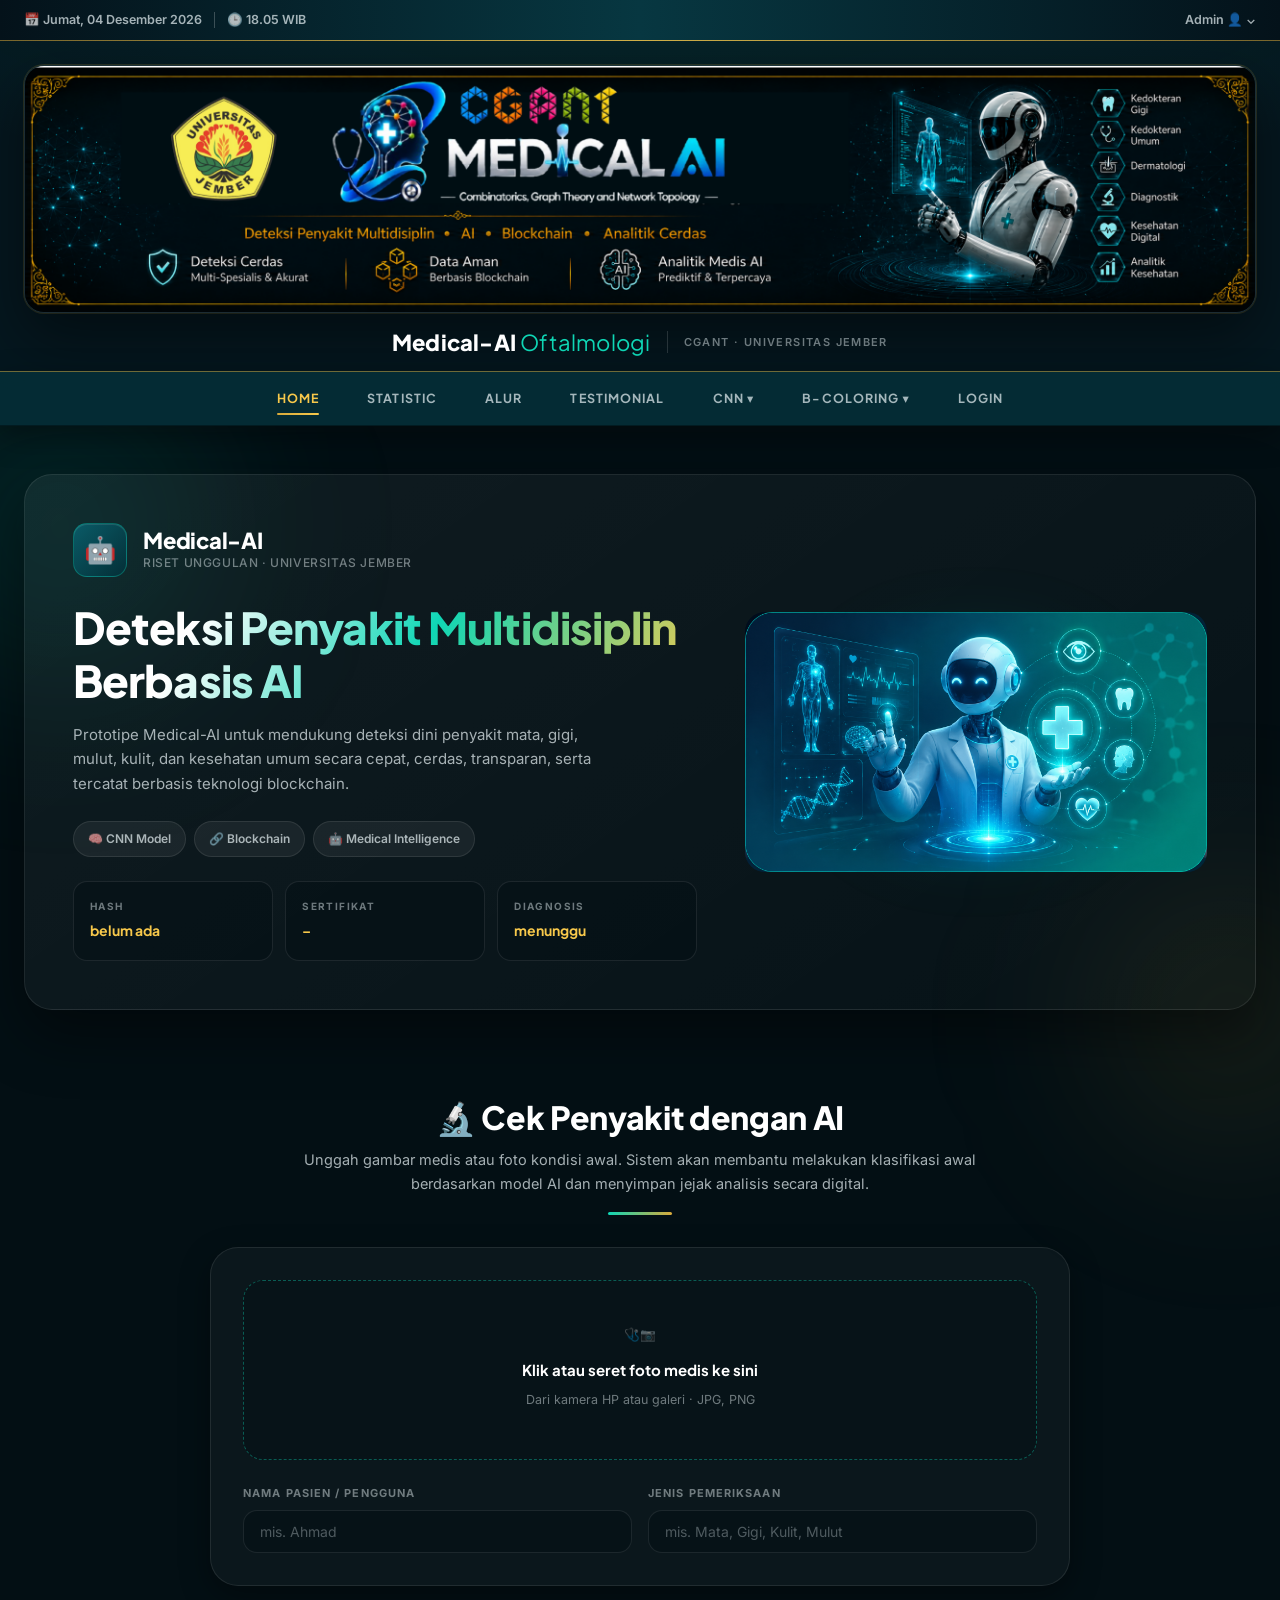
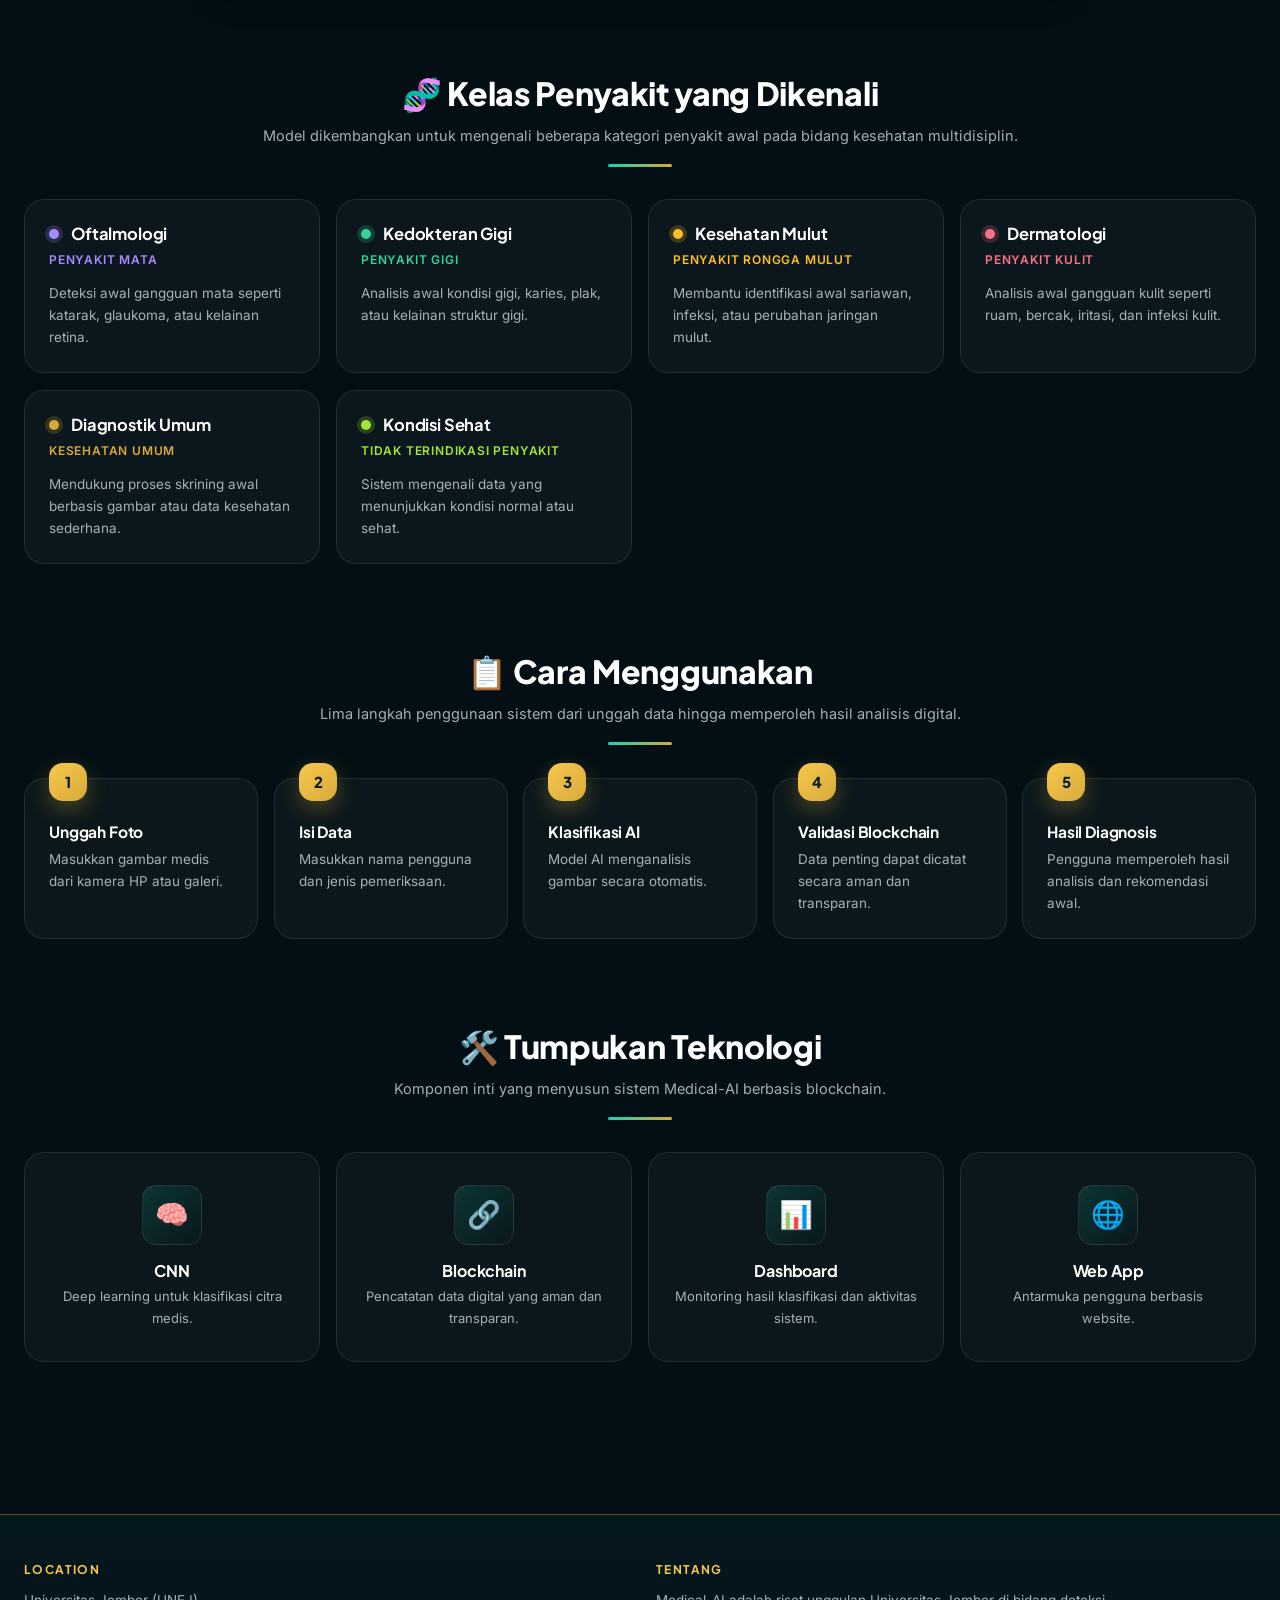
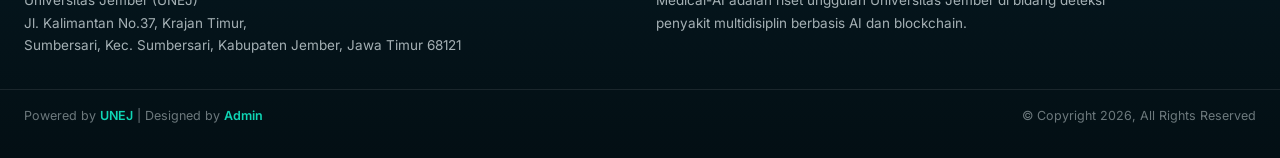
<file: frontend/index.html>
<!doctype html>
<html lang="id">
  <head>
    <meta charset="UTF-8" />
    <meta name="viewport" content="width=device-width, initial-scale=1.0" />
    <title>Medical-AI – Oftalmologi</title>
    <link rel="stylesheet" href="css/style.css" />
  </head>
  <body>
    <!-- TOPBAR -->
    <div class="topbar">
      <div class="topbar-inner">
        <div class="topbar-left">
          <span class="topbar-item" id="topbar-date">📅 –</span>
          <span class="topbar-divider"></span>
          <span class="topbar-item" id="topbar-time">🕒 –</span>
        </div>
        <div class="topbar-right">
          <span class="topbar-item">Admin 👤 ⌄</span>
        </div>
      </div>
    </div>

    <!-- HEADER / LOGO -->
    <header class="site-header">
      <a href="#" class="logo-wrap">
        <img src="image/Header Medical.png" class="logo-img" alt="CGANT Logo" />

        <div class="logo-caption">
          <h1>Medical-AI <span>Oftalmologi</span></h1>
          <span class="caption-sep" aria-hidden="true"></span>
          <span class="tag">CGANT · Universitas Jember</span>
        </div>
      </a>
    </header>

    <!-- NAVBAR -->
    <nav class="main-nav">
      <button
        class="nav-toggle"
        type="button"
        aria-expanded="false"
        aria-controls="nav-menu"
      >
        <span class="bars" aria-hidden="true"></span>
        Menu
      </button>
      <ul id="nav-menu">
        <li class="active"><a href="#home">HOME</a></li>
        <li><a href="#statistic">STATISTIC</a></li>
        <li><a href="#alur">ALUR</a></li>
        <li><a href="#testimonial">TESTIMONIAL</a></li>
        <li class="has-children">
          <a href="#cnn">CNN ▾</a>
          <ul class="sub-menu">
            <li><a href="deteksi-mata.html">DETEKSI MATA</a></li>
            <li><a href="#">DETEKSI GIGI</a></li>
            <li><a href="#">DETEKSI KULIT</a></li>
          </ul>
        </li>
        <li class="has-children">
          <a href="#bcoloring">b-COLORING ▾</a>
          <ul class="sub-menu">
            <li><a href="#">REKOMENDASI PENYAKIT MATA</a></li>
            <li><a href="#">REKOMENDASI PENYAKIT GIGI</a></li>
            <li><a href="#">REKOMENDASI PENYAKIT KULIT</a></li>
          </ul>
        </li>
        <li><a href="#login">LOGIN</a></li>
      </ul>
    </nav>

    <!-- MAIN PAGE -->
    <section class="medai-page">
      <!-- HERO -->
      <div class="hero-card" id="home">
        <div class="hero-left">
          <div class="brand">
            <div class="brand-logo">🤖</div>
            <div>
              <h2>Medical-AI</h2>
              <p>Riset Unggulan · Universitas Jember</p>
            </div>
          </div>
          <h3>Deteksi Penyakit Multidisiplin Berbasis AI</h3>
          <p class="hero-desc">
            Prototipe Medical-AI untuk mendukung deteksi dini penyakit mata,
            gigi, mulut, kulit, dan kesehatan umum secara cepat, cerdas,
            transparan, serta tercatat berbasis teknologi blockchain.
          </p>
          <div class="badges">
            <span>🧠 CNN Model</span>
            <span>🔗 Blockchain</span>
            <span>🤖 Medical Intelligence</span>
          </div>
          <div class="status-grid">
            <div><small>HASH</small><strong>belum ada</strong></div>
            <div><small>SERTIFIKAT</small><strong>–</strong></div>
            <div><small>DIAGNOSIS</small><strong>menunggu</strong></div>
          </div>
        </div>
        <div class="hero-right">
          <img src="image/Medical AI.png" alt="Medical AI Illustration" />
        </div>
      </div>

      <!-- CHECK AI -->
      <div class="section-title">
        <h2>🔬 Cek Penyakit dengan AI</h2>
        <p>
          Unggah gambar medis atau foto kondisi awal. Sistem akan membantu
          melakukan klasifikasi awal berdasarkan model AI dan menyimpan jejak
          analisis secara digital.
        </p>
      </div>

      <div class="upload-card">
        <div class="upload-box">
          <input id="medai-file-upload" type="file" accept="image/*" />
          <label for="medai-file-upload" class="upload-content">
            <span class="upload-icon">🩺📷</span>
            <strong>Klik atau seret foto medis ke sini</strong>
            <span>Dari kamera HP atau galeri · JPG, PNG</span>
          </label>
        </div>
        <div class="form-row">
          <div class="form-group">
            <label>Nama Pasien / Pengguna</label>
            <input type="text" placeholder="mis. Ahmad" />
          </div>
          <div class="form-group">
            <label>Jenis Pemeriksaan</label>
            <input type="text" placeholder="mis. Mata, Gigi, Kulit, Mulut" />
          </div>
        </div>
      </div>

      <!-- CLASSES -->
      <div class="section-title" id="statistic">
        <h2>🧬 Kelas Penyakit yang Dikenali</h2>
        <p>
          Model dikembangkan untuk mengenali beberapa kategori penyakit awal
          pada bidang kesehatan multidisiplin.
        </p>
      </div>

      <div class="class-grid">
        <div class="class-card purple">
          <h3><span class="dot"></span> Oftalmologi</h3>
          <em>Penyakit mata</em>
          <p>
            Deteksi awal gangguan mata seperti katarak, glaukoma, atau kelainan
            retina.
          </p>
        </div>
        <div class="class-card green">
          <h3><span class="dot"></span> Kedokteran Gigi</h3>
          <em>Penyakit gigi</em>
          <p>
            Analisis awal kondisi gigi, karies, plak, atau kelainan struktur
            gigi.
          </p>
        </div>
        <div class="class-card orange">
          <h3><span class="dot"></span> Kesehatan Mulut</h3>
          <em>Penyakit rongga mulut</em>
          <p>
            Membantu identifikasi awal sariawan, infeksi, atau perubahan
            jaringan mulut.
          </p>
        </div>
        <div class="class-card red">
          <h3><span class="dot"></span> Dermatologi</h3>
          <em>Penyakit kulit</em>
          <p>
            Analisis awal gangguan kulit seperti ruam, bercak, iritasi, dan
            infeksi kulit.
          </p>
        </div>
        <div class="class-card brown">
          <h3><span class="dot"></span> Diagnostik Umum</h3>
          <em>Kesehatan umum</em>
          <p>
            Mendukung proses skrining awal berbasis gambar atau data kesehatan
            sederhana.
          </p>
        </div>
        <div class="class-card lime">
          <h3><span class="dot"></span> Kondisi Sehat</h3>
          <em>Tidak terindikasi penyakit</em>
          <p>
            Sistem mengenali data yang menunjukkan kondisi normal atau sehat.
          </p>
        </div>
      </div>

      <!-- HOW TO USE -->
      <div class="section-title" id="alur">
        <h2>📋 Cara Menggunakan</h2>
        <p>
          Lima langkah penggunaan sistem dari unggah data hingga memperoleh
          hasil analisis digital.
        </p>
      </div>

      <div class="step-grid">
        <div class="step-card">
          <span class="num">1</span>
          <h3>Unggah Foto</h3>
          <p>Masukkan gambar medis dari kamera HP atau galeri.</p>
        </div>
        <div class="step-card">
          <span class="num">2</span>
          <h3>Isi Data</h3>
          <p>Masukkan nama pengguna dan jenis pemeriksaan.</p>
        </div>
        <div class="step-card">
          <span class="num">3</span>
          <h3>Klasifikasi AI</h3>
          <p>Model AI menganalisis gambar secara otomatis.</p>
        </div>
        <div class="step-card">
          <span class="num">4</span>
          <h3>Validasi Blockchain</h3>
          <p>Data penting dapat dicatat secara aman dan transparan.</p>
        </div>
        <div class="step-card">
          <span class="num">5</span>
          <h3>Hasil Diagnosis</h3>
          <p>Pengguna memperoleh hasil analisis dan rekomendasi awal.</p>
        </div>
      </div>

      <!-- TECH STACK -->
      <div class="section-title" id="testimonial">
        <h2>🛠️ Tumpukan Teknologi</h2>
        <p>
          Komponen inti yang menyusun sistem Medical-AI berbasis blockchain.
        </p>
      </div>

      <div class="tech-grid">
        <div class="tech-card">
          <span class="icon">🧠</span>
          <h3>CNN</h3>
          <p>Deep learning untuk klasifikasi citra medis.</p>
        </div>
        <div class="tech-card">
          <span class="icon">🔗</span>
          <h3>Blockchain</h3>
          <p>Pencatatan data digital yang aman dan transparan.</p>
        </div>
        <div class="tech-card">
          <span class="icon">📊</span>
          <h3>Dashboard</h3>
          <p>Monitoring hasil klasifikasi dan aktivitas sistem.</p>
        </div>
        <div class="tech-card">
          <span class="icon">🌐</span>
          <h3>Web App</h3>
          <p>Antarmuka pengguna berbasis website.</p>
        </div>
      </div>
    </section>

    <!-- FOOTER -->
    <footer class="site-footer">
      <div class="footer-inner">
        <div>
          <h4>Location</h4>
          <p>
            Universitas Jember (UNEJ)<br />
            Jl. Kalimantan No.37, Krajan Timur,<br />
            Sumbersari, Kec. Sumbersari, Kabupaten Jember, Jawa Timur 68121
          </p>
        </div>
        <div>
          <h4>Tentang</h4>
          <p>
            Medical-AI adalah riset unggulan Universitas Jember di bidang
            deteksi<br />
            penyakit multidisiplin berbasis AI dan blockchain.
          </p>
        </div>
      </div>
      <div class="footer-bottom">
        <div>
          Powered by <a href="#">UNEJ</a> | Designed by <a href="#">Admin</a>
        </div>
        <div>© Copyright 2026, All Rights Reserved</div>
      </div>
    </footer>

    <script>
      // Preview nama file saat upload foto
      const fileInput = document.getElementById("medai-file-upload");
      const uploadContent = document.querySelector(".upload-content strong");
      if (fileInput) {
        fileInput.addEventListener("change", () => {
          if (fileInput.files && fileInput.files[0]) {
            uploadContent.textContent = fileInput.files[0].name;
          }
        });
      }
    </script>
    <script src="js/site.js"></script>
  </body>
</html>
</file>
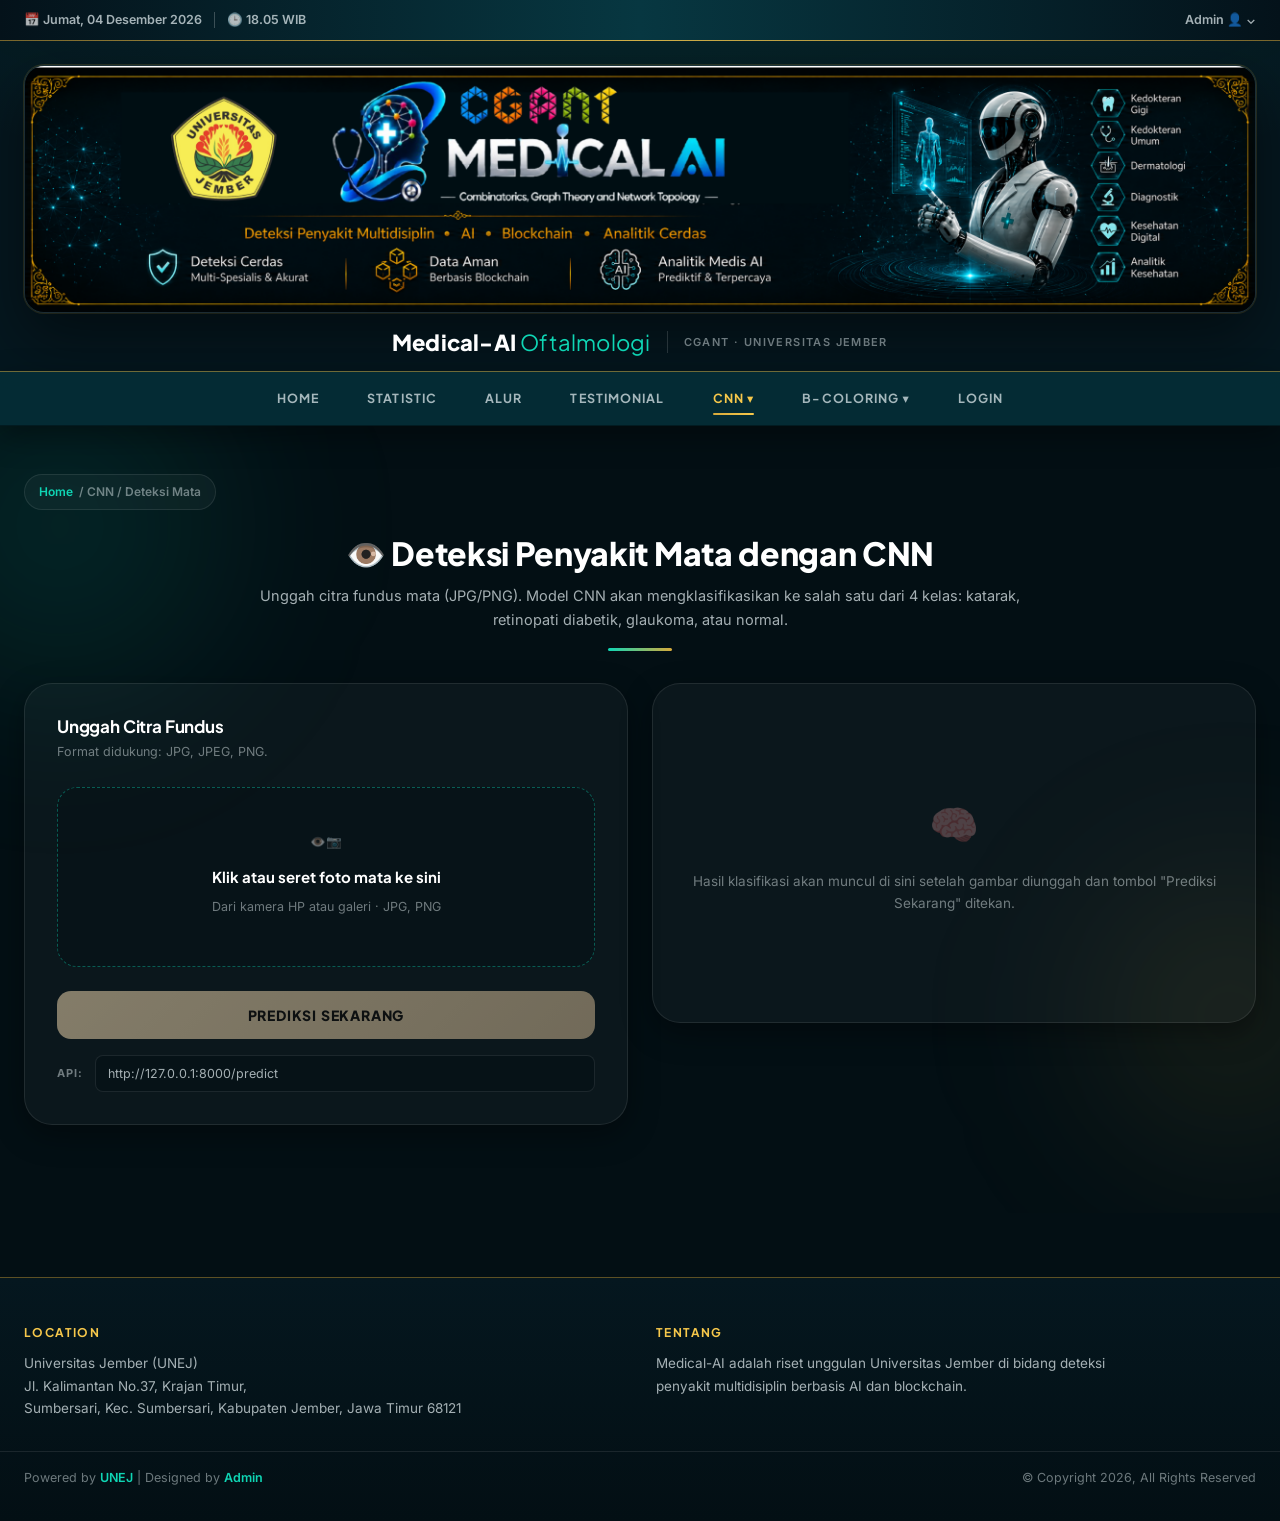
<file: frontend/deteksi-mata.html>
<!doctype html>
<html lang="id">
  <head>
    <meta charset="UTF-8" />
    <meta name="viewport" content="width=device-width, initial-scale=1.0" />
    <title>Deteksi Mata – Medical-AI</title>
    <link rel="stylesheet" href="css/style.css" />
  </head>
  <body>
    <!-- TOPBAR -->
    <div class="topbar">
      <div class="topbar-inner">
        <div class="topbar-left">
          <span class="topbar-item" id="topbar-date">📅 –</span>
          <span class="topbar-divider"></span>
          <span class="topbar-item" id="topbar-time">🕒 –</span>
        </div>
        <div class="topbar-right">
          <span class="topbar-item">Admin 👤 ⌄</span>
        </div>
      </div>
    </div>

    <!-- HEADER / LOGO -->
    <header class="site-header">
      <a href="#" class="logo-wrap">
        <img src="image/Header Medical.png" class="logo-img" alt="CGANT Logo" />

        <div class="logo-caption">
          <h1>Medical-AI <span>Oftalmologi</span></h1>
          <span class="caption-sep" aria-hidden="true"></span>
          <span class="tag">CGANT · Universitas Jember</span>
        </div>
      </a>
    </header>

    <!-- NAVBAR -->
    <nav class="main-nav">
      <button
        class="nav-toggle"
        type="button"
        aria-expanded="false"
        aria-controls="nav-menu"
      >
        <span class="bars" aria-hidden="true"></span>
        Menu
      </button>
      <ul id="nav-menu">
        <li><a href="index.html">HOME</a></li>
        <li><a href="index.html#statistic">STATISTIC</a></li>
        <li><a href="index.html#alur">ALUR</a></li>
        <li><a href="index.html#testimonial">TESTIMONIAL</a></li>
        <li class="has-children active">
          <a href="#cnn">CNN ▾</a>
          <ul class="sub-menu">
            <li><a href="deteksi-mata.html">DETEKSI MATA</a></li>
            <li><a href="#">DETEKSI GIGI</a></li>
            <li><a href="#">DETEKSI KULIT</a></li>
          </ul>
        </li>
        <li class="has-children">
          <a href="#bcoloring">b-COLORING ▾</a>
          <ul class="sub-menu">
            <li><a href="#">REKOMENDASI PENYAKIT MATA</a></li>
            <li><a href="#">REKOMENDASI PENYAKIT GIGI</a></li>
            <li><a href="#">REKOMENDASI PENYAKIT KULIT</a></li>
          </ul>
        </li>
        <li><a href="#login">LOGIN</a></li>
      </ul>
    </nav>

    <!-- MAIN PAGE -->
    <section class="medai-page">
      <div class="breadcrumb">
        <a href="index.html">Home</a> / CNN / Deteksi Mata
      </div>

      <div class="section-title">
        <h2>👁️ Deteksi Penyakit Mata dengan CNN</h2>
        <p>
          Unggah citra fundus mata (JPG/PNG). Model CNN akan mengklasifikasikan
          ke salah satu dari 4 kelas: katarak, retinopati diabetik, glaukoma,
          atau normal.
        </p>
      </div>

      <div class="predict-layout">
        <!-- FORM UPLOAD -->
        <div class="predict-panel">
          <h3>Unggah Citra Fundus</h3>
          <p class="hint">Format didukung: JPG, JPEG, PNG.</p>

          <div class="upload-box" id="drop-zone">
            <input
              id="eye-file-upload"
              type="file"
              accept="image/png, image/jpeg"
            />
            <label for="eye-file-upload" class="upload-content">
              <span class="upload-icon">👁️📷</span>
              <strong id="upload-label"
                >Klik atau seret foto mata ke sini</strong
              >
              <span>Dari kamera HP atau galeri · JPG, PNG</span>
            </label>
          </div>

          <div class="eye-preview" id="eye-preview">
            <img id="eye-preview-img" alt="Pratinjau citra mata" />
          </div>

          <button class="predict-btn" id="predict-btn" disabled>
            Prediksi Sekarang
          </button>

          <div class="api-url-row">
            <span>API:</span>
            <input
              type="text"
              id="api-url"
              value="http://127.0.0.1:8000/predict"
            />
          </div>
        </div>

        <!-- HASIL -->
        <div class="result-panel" id="result-panel">
          <div class="result-empty" id="result-empty">
            <span class="icon">🧠</span>
            Hasil klasifikasi akan muncul di sini setelah gambar diunggah dan
            tombol "Prediksi Sekarang" ditekan.
          </div>
        </div>
      </div>
    </section>

    <!-- FOOTER -->
    <footer class="site-footer">
      <div class="footer-inner">
        <div>
          <h4>Location</h4>
          <p>
            Universitas Jember (UNEJ)<br />
            Jl. Kalimantan No.37, Krajan Timur,<br />
            Sumbersari, Kec. Sumbersari, Kabupaten Jember, Jawa Timur 68121
          </p>
        </div>
        <div>
          <h4>Tentang</h4>
          <p>
            Medical-AI adalah riset unggulan Universitas Jember di bidang
            deteksi<br />
            penyakit multidisiplin berbasis AI dan blockchain.
          </p>
        </div>
      </div>
      <div class="footer-bottom">
        <div>
          Powered by <a href="#">UNEJ</a> | Designed by <a href="#">Admin</a>
        </div>
        <div>© Copyright 2026, All Rights Reserved</div>
      </div>
    </footer>

    <script src="js/deteksi-mata.js"></script>
    <script src="js/site.js"></script>
  </body>
</html>
</file>
<file: frontend/css/style.css>
@import url("https://fonts.googleapis.com/css2?family=Plus+Jakarta+Sans:wght@500;600;700;800&family=Inter:wght@400;500;600;700&display=swap");

/* =========================================================================
   MEDICAL-AI · SISTEM DESAIN
   Identitas dipertahankan: teal gelap + emas + cyan. Logo banner tetap
   menjadi jangkar utama halaman.
   ========================================================================= */

:root {
  /* --- Latar & permukaan --- */
  --bg-void: #030f14;
  --bg-deep: #05171f;
  --bg-mid: #062832;
  --bg-nav: #052f38;

  --surface-1: rgba(255, 255, 255, 0.035);
  --surface-2: rgba(255, 255, 255, 0.06);
  --surface-3: rgba(255, 255, 255, 0.09);

  --border-soft: rgba(255, 255, 255, 0.09);
  --border-mid: rgba(255, 255, 255, 0.14);

  /* --- Aksen (dipertahankan dari desain lama) --- */
  --gold: #d8aa3b;
  --gold-light: #f7c84b;
  --cyan: #0fd6b5;
  --green: #14b982;

  /* --- Teks --- */
  --text: #eaf4f6;
  --text-dim: rgba(234, 244, 246, 0.7);
  --text-faint: rgba(234, 244, 246, 0.46);
  --ink: #071d25;

  /* --- Kompatibilitas nama lama --- */
  --white: #ffffff;
  --teal-dark: #052f38;
  --teal-navbar: #052f38;
  --muted: #7d949b;

  /* --- Tipografi --- */
  --font-display: "Plus Jakarta Sans", "Segoe UI", system-ui, -apple-system,
    Arial, sans-serif;
  --font-body: "Inter", "Segoe UI", system-ui, -apple-system, Arial, sans-serif;

  /* --- Skala ruang --- */
  --sp-1: 4px;
  --sp-2: 8px;
  --sp-3: 12px;
  --sp-4: 16px;
  --sp-5: 24px;
  --sp-6: 32px;
  --sp-7: 48px;
  --sp-8: 64px;
  --sp-9: 88px;

  /* --- Radius --- */
  --r-sm: 8px;
  --r-md: 14px;
  --r-lg: 20px;
  --r-xl: 28px;
  --r-pill: 999px;

  /* --- Bayangan --- */
  --sh-sm: 0 2px 8px rgba(0, 0, 0, 0.28);
  --sh-md: 0 10px 30px rgba(0, 0, 0, 0.36);
  --sh-lg: 0 24px 60px rgba(0, 0, 0, 0.45);
  --sh-glow-cyan: 0 0 0 1px rgba(15, 214, 181, 0.35),
    0 12px 40px rgba(15, 214, 181, 0.14);
  --sh-glow-gold: 0 0 0 1px rgba(216, 170, 59, 0.4),
    0 12px 40px rgba(216, 170, 59, 0.14);

  /* --- Gerak --- */
  --ease: cubic-bezier(0.22, 1, 0.36, 1);
  --ease-out: cubic-bezier(0.16, 1, 0.3, 1);
  --dur-fast: 160ms;
  --dur: 280ms;
  --dur-slow: 520ms;

  --wrap: 1450px;
}

*,
*::before,
*::after {
  box-sizing: border-box;
}

html {
  scroll-behavior: smooth;
  /* Cegah geseran horizontal apa pun yang lolos dari perbaikan tata letak. */
  overflow-x: hidden;
}

html,
body {
  margin: 0;
  padding: 0;
  max-width: 100%;
}

body {
  background: var(--bg-void);
  color: var(--text);
  font-family: var(--font-body);
  font-size: 15px;
  line-height: 1.65;
  -webkit-font-smoothing: antialiased;
  text-rendering: optimizeLegibility;
  overflow-x: hidden;
}

a {
  text-decoration: none;
  color: inherit;
}

ul {
  list-style: none;
  margin: 0;
  padding: 0;
}

img {
  max-width: 100%;
  display: block;
}

h1,
h2,
h3,
h4 {
  font-family: var(--font-display);
  font-weight: 700;
  letter-spacing: -0.01em;
  line-height: 1.2;
  margin: 0;
}

p {
  margin: 0;
}

:focus-visible {
  outline: 2px solid var(--cyan);
  outline-offset: 3px;
  border-radius: 4px;
}

::selection {
  background: rgba(15, 214, 181, 0.28);
  color: var(--white);
}

/* Scrollbar */
* {
  scrollbar-width: thin;
  scrollbar-color: rgba(255, 255, 255, 0.16) transparent;
}
*::-webkit-scrollbar {
  width: 10px;
  height: 10px;
}
*::-webkit-scrollbar-thumb {
  background: rgba(255, 255, 255, 0.16);
  border-radius: var(--r-pill);
  border: 2px solid transparent;
  background-clip: content-box;
}
*::-webkit-scrollbar-thumb:hover {
  background: rgba(255, 255, 255, 0.28);
  background-clip: content-box;
}

/* ===================== UTILITAS ===================== */

/* Teks khusus pembaca layar: tetap ada untuk SEO & aksesibilitas
   tanpa mengganggu tata letak. */
.sr-only {
  position: absolute;
  width: 1px;
  height: 1px;
  padding: 0;
  margin: -1px;
  overflow: hidden;
  clip: rect(0, 0, 0, 0);
  white-space: nowrap;
  border: 0;
}

/* Animasi masuk saat di-scroll. Elemen hanya disembunyikan bila JS aktif,
   sehingga isi tetap terbaca kalau JS gagal dimuat. */
.js-reveal .reveal {
  opacity: 0;
  transform: translateY(22px);
  transition: opacity var(--dur-slow) var(--ease-out),
    transform var(--dur-slow) var(--ease-out);
  transition-delay: var(--reveal-delay, 0ms);
  will-change: opacity, transform;
}
.js-reveal .reveal.is-visible {
  opacity: 1;
  transform: none;
}

/* ===================== TOPBAR ===================== */
.topbar {
  position: relative;
  width: 100%;
  background: linear-gradient(90deg, #04121a 0%, #073741 50%, #04121a 100%);
  border-bottom: 1px solid rgba(216, 170, 59, 0.55);
  z-index: 60;
}
.topbar::after {
  content: "";
  position: absolute;
  inset: auto 0 -1px 0;
  height: 1px;
  background: linear-gradient(
    90deg,
    transparent,
    var(--gold-light) 50%,
    transparent
  );
  opacity: 0.7;
}
.topbar-inner {
  max-width: var(--wrap);
  margin: 0 auto;
  padding: 0 var(--sp-5);
  min-height: 40px;
  display: flex;
  align-items: center;
  justify-content: space-between;
  gap: var(--sp-3);
  font-size: 12.5px;
  font-weight: 600;
  color: var(--text-dim);
  flex-wrap: wrap;
}
.topbar-left,
.topbar-right {
  display: flex;
  align-items: center;
  gap: var(--sp-3);
  min-width: 0;
}
.topbar-item {
  display: inline-flex;
  align-items: center;
  gap: 6px;
  white-space: nowrap;
}
.topbar-divider {
  width: 1px;
  height: 16px;
  background: rgba(255, 255, 255, 0.22);
  flex: none;
}
.topbar-right .topbar-item {
  transition: color var(--dur-fast) var(--ease);
  cursor: pointer;
}
.topbar-right .topbar-item:hover {
  color: var(--gold-light);
}

/* ===================== HEADER / LOGO BANNER ===================== */
.site-header {
  width: 100%;
  padding: var(--sp-5) var(--sp-5) var(--sp-4);
  background: radial-gradient(
      120% 160% at 50% -40%,
      rgba(15, 214, 181, 0.1),
      transparent 60%
    ),
    var(--bg-deep);
}

/* Kolom, bukan baris: banner dan teksnya bertumpuk sehingga teks tidak
   pernah terdorong keluar viewport (penyebab geseran horizontal lama). */
.site-header .logo-wrap {
  display: flex;
  flex-direction: column;
  align-items: center;
  gap: var(--sp-4);
  max-width: var(--wrap);
  margin: 0 auto;
  width: 100%;
}

.site-header .logo-img {
  width: 100%;
  height: auto;
  border-radius: var(--r-lg);
  border: 1px solid var(--border-soft);
  box-shadow: var(--sh-lg), 0 0 0 1px rgba(216, 170, 59, 0.18);
  animation: banner-in 900ms var(--ease-out);
}

/* Keterangan di bawah banner: memunculkan kembali judul yang dulu tak
   terlihat karena berada di luar layar. */
.site-header .logo-caption {
  display: flex;
  align-items: center;
  gap: var(--sp-4);
  flex-wrap: wrap;
  justify-content: center;
  text-align: center;
  animation: fade-up 800ms 180ms var(--ease-out) both;
}
.site-header h1 {
  font-size: clamp(17px, 2.1vw, 22px);
  font-weight: 800;
  color: var(--white);
  letter-spacing: 0.2px;
}
.site-header h1 span {
  font-weight: 400;
  color: var(--cyan);
}
.site-header .caption-sep {
  width: 1px;
  height: 22px;
  background: var(--border-mid);
  flex: none;
}
.site-header span.tag {
  display: inline-block;
  font-size: 11px;
  font-weight: 600;
  color: var(--text-faint);
  letter-spacing: 1.4px;
  text-transform: uppercase;
}

/* ===================== NAVBAR ===================== */
.main-nav {
  position: sticky;
  top: 0;
  z-index: 50;
  background: rgba(5, 47, 56, 0.9);
  backdrop-filter: blur(14px) saturate(1.3);
  -webkit-backdrop-filter: blur(14px) saturate(1.3);
  border-top: 1px solid rgba(216, 170, 59, 0.5);
  border-bottom: 1px solid rgba(0, 0, 0, 0.35);
  box-shadow: var(--sh-md);
}

.nav-toggle {
  display: none;
  width: 100%;
  max-width: var(--wrap);
  margin: 0 auto;
  padding: var(--sp-3) var(--sp-5);
  background: none;
  border: 0;
  color: var(--text);
  font-family: var(--font-display);
  font-size: 13px;
  font-weight: 700;
  letter-spacing: 1.2px;
  text-transform: uppercase;
  cursor: pointer;
  align-items: center;
  gap: var(--sp-3);
}
.nav-toggle .bars {
  position: relative;
  width: 20px;
  height: 2px;
  background: var(--gold-light);
  border-radius: 2px;
  transition: background var(--dur-fast) var(--ease);
}
.nav-toggle .bars::before,
.nav-toggle .bars::after {
  content: "";
  position: absolute;
  left: 0;
  width: 20px;
  height: 2px;
  background: var(--gold-light);
  border-radius: 2px;
  transition: transform var(--dur) var(--ease);
}
.nav-toggle .bars::before {
  top: -6px;
}
.nav-toggle .bars::after {
  top: 6px;
}
.main-nav.is-open .nav-toggle .bars {
  background: transparent;
}
.main-nav.is-open .nav-toggle .bars::before {
  transform: translateY(6px) rotate(45deg);
}
.main-nav.is-open .nav-toggle .bars::after {
  transform: translateY(-6px) rotate(-45deg);
}

.main-nav > ul {
  max-width: var(--wrap);
  margin: 0 auto;
  padding: 0 var(--sp-4);
  display: flex;
  align-items: stretch;
  justify-content: center;
  flex-wrap: wrap;
}
.main-nav > ul > li {
  position: relative;
}
.main-nav > ul > li > a {
  position: relative;
  display: flex;
  align-items: center;
  height: 100%;
  padding: var(--sp-4) var(--sp-5);
  font-family: var(--font-display);
  font-size: 12.5px;
  font-weight: 700;
  letter-spacing: 1.1px;
  text-transform: uppercase;
  color: var(--text-dim);
  white-space: nowrap;
  transition: color var(--dur-fast) var(--ease);
}
.main-nav > ul > li > a::after {
  content: "";
  position: absolute;
  left: var(--sp-5);
  right: var(--sp-5);
  bottom: 10px;
  height: 2px;
  border-radius: 2px;
  background: linear-gradient(90deg, var(--gold), var(--gold-light));
  transform: scaleX(0);
  transform-origin: left;
  transition: transform var(--dur) var(--ease);
}
.main-nav > ul > li > a:hover {
  color: var(--white);
}
.main-nav > ul > li > a:hover::after,
.main-nav > ul > li.active > a::after {
  transform: scaleX(1);
}
.main-nav > ul > li.active > a {
  color: var(--gold-light);
}

/* Submenu */
.main-nav .sub-menu {
  position: absolute;
  top: 100%;
  left: var(--sp-3);
  min-width: 268px;
  padding: var(--sp-2);
  background: rgba(6, 32, 40, 0.97);
  backdrop-filter: blur(16px);
  -webkit-backdrop-filter: blur(16px);
  border: 1px solid var(--border-soft);
  border-radius: var(--r-md);
  box-shadow: var(--sh-lg);
  opacity: 0;
  visibility: hidden;
  transform: translateY(10px);
  transition: opacity var(--dur) var(--ease), transform var(--dur) var(--ease),
    visibility var(--dur);
  z-index: 20;
}
.main-nav > ul > li.has-children:hover > .sub-menu,
.main-nav > ul > li.has-children:focus-within > .sub-menu {
  opacity: 1;
  visibility: visible;
  transform: translateY(0);
}
.main-nav .sub-menu li a {
  display: block;
  padding: 11px var(--sp-4);
  border-radius: var(--r-sm);
  font-size: 12px;
  font-weight: 600;
  letter-spacing: 0.8px;
  text-transform: uppercase;
  color: var(--text-dim);
  transition: background var(--dur-fast) var(--ease),
    color var(--dur-fast) var(--ease), padding-left var(--dur-fast) var(--ease);
}
.main-nav .sub-menu li a:hover {
  background: var(--surface-2);
  color: var(--cyan);
  padding-left: calc(var(--sp-4) + 5px);
}

/* ===================== LATAR HALAMAN ===================== */
.medai-page {
  position: relative;
  max-width: var(--wrap);
  margin: 0 auto;
  padding: var(--sp-7) var(--sp-5) var(--sp-9);
  overflow: hidden;
}
.medai-page::before,
.medai-page::after {
  content: "";
  position: absolute;
  border-radius: 50%;
  filter: blur(80px);
  pointer-events: none;
  z-index: 0;
}
.medai-page::before {
  width: 480px;
  height: 480px;
  top: -140px;
  left: -180px;
  background: radial-gradient(circle, rgba(15, 214, 181, 0.16), transparent 70%);
  animation: drift-a 22s ease-in-out infinite alternate;
}
.medai-page::after {
  width: 420px;
  height: 420px;
  top: 380px;
  right: -160px;
  background: radial-gradient(circle, rgba(216, 170, 59, 0.13), transparent 70%);
  animation: drift-b 26s ease-in-out infinite alternate;
}
.medai-page > * {
  position: relative;
  z-index: 1;
}

/* ===================== HERO ===================== */
.hero-card {
  display: grid;
  grid-template-columns: 1.15fr 0.85fr;
  gap: var(--sp-7);
  align-items: center;
  padding: var(--sp-7);
  margin-bottom: var(--sp-9);
  background: linear-gradient(
    145deg,
    rgba(255, 255, 255, 0.055),
    rgba(255, 255, 255, 0.015)
  );
  border: 1px solid var(--border-soft);
  border-radius: var(--r-xl);
  box-shadow: var(--sh-lg);
  overflow: hidden;
}

.hero-left .brand {
  display: flex;
  align-items: center;
  gap: var(--sp-4);
  margin-bottom: var(--sp-5);
}
.hero-left .brand-logo {
  width: 54px;
  height: 54px;
  flex: none;
  display: grid;
  place-items: center;
  font-size: 26px;
  border-radius: var(--r-md);
  background: linear-gradient(135deg, #0a5b67, #042f37);
  border: 1px solid rgba(15, 214, 181, 0.32);
  box-shadow: inset 0 1px 0 rgba(255, 255, 255, 0.1);
  animation: float-soft 6s ease-in-out infinite;
}
.hero-left .brand h2 {
  font-size: 22px;
  font-weight: 800;
  color: var(--white);
}
.hero-left .brand p {
  font-size: 12px;
  font-weight: 500;
  color: var(--text-faint);
  letter-spacing: 0.6px;
  text-transform: uppercase;
}

.hero-left h3 {
  font-size: clamp(26px, 3.6vw, 44px);
  font-weight: 800;
  letter-spacing: -0.02em;
  margin-bottom: var(--sp-4);
  background: linear-gradient(120deg, #ffffff 20%, var(--cyan) 55%, var(--gold-light));
  -webkit-background-clip: text;
  background-clip: text;
  color: transparent;
}

.hero-desc {
  max-width: 60ch;
  font-size: 15px;
  color: var(--text-dim);
  margin-bottom: var(--sp-5);
}

.badges {
  display: flex;
  flex-wrap: wrap;
  gap: var(--sp-2);
  margin-bottom: var(--sp-5);
}
.badges span {
  padding: 7px 14px;
  font-size: 12px;
  font-weight: 600;
  border-radius: var(--r-pill);
  background: var(--surface-2);
  border: 1px solid var(--border-soft);
  color: var(--text-dim);
  transition: transform var(--dur) var(--ease),
    border-color var(--dur) var(--ease), color var(--dur) var(--ease);
}
.badges span:hover {
  transform: translateY(-2px);
  border-color: rgba(15, 214, 181, 0.5);
  color: var(--cyan);
}

.status-grid {
  display: grid;
  grid-template-columns: repeat(auto-fit, minmax(140px, 1fr));
  gap: var(--sp-3);
}
.status-grid > div {
  padding: var(--sp-4);
  background: rgba(3, 15, 20, 0.5);
  border: 1px solid var(--border-soft);
  border-radius: var(--r-md);
  transition: border-color var(--dur) var(--ease),
    transform var(--dur) var(--ease);
}
.status-grid > div:hover {
  border-color: rgba(216, 170, 59, 0.45);
  transform: translateY(-2px);
}
.status-grid small {
  display: block;
  font-size: 10px;
  font-weight: 700;
  letter-spacing: 1.4px;
  text-transform: uppercase;
  color: var(--text-faint);
  margin-bottom: 5px;
}
.status-grid strong {
  font-family: var(--font-display);
  font-size: 14px;
  font-weight: 700;
  color: var(--gold-light);
}

.hero-right {
  position: relative;
}
.hero-right::before {
  content: "";
  position: absolute;
  inset: 8%;
  border-radius: 50%;
  background: radial-gradient(circle, rgba(15, 214, 181, 0.22), transparent 70%);
  filter: blur(38px);
  animation: pulse-soft 7s ease-in-out infinite;
}
.hero-right img {
  position: relative;
  width: 100%;
  height: auto;
  border-radius: var(--r-lg);
  animation: float-soft 8s ease-in-out infinite;
}

/* ===================== JUDUL SEKSI ===================== */
.section-title {
  max-width: 760px;
  margin: 0 auto var(--sp-6);
  text-align: center;
}
.section-title h2 {
  font-size: clamp(22px, 2.8vw, 32px);
  font-weight: 800;
  color: var(--white);
  margin-bottom: var(--sp-3);
}
.section-title p {
  font-size: 14.5px;
  color: var(--text-dim);
}
.section-title::after {
  content: "";
  display: block;
  width: 64px;
  height: 3px;
  margin: var(--sp-4) auto 0;
  border-radius: 2px;
  background: linear-gradient(90deg, var(--cyan), var(--gold));
}

/* ===================== KARTU UNGGAH ===================== */
.upload-card {
  max-width: 860px;
  margin: 0 auto var(--sp-9);
  padding: var(--sp-6);
  background: var(--surface-1);
  border: 1px solid var(--border-soft);
  border-radius: var(--r-xl);
  box-shadow: var(--sh-md);
}

.upload-box {
  position: relative;
  border: 1.5px dashed rgba(15, 214, 181, 0.38);
  border-radius: var(--r-lg);
  background: rgba(3, 15, 20, 0.42);
  transition: border-color var(--dur) var(--ease),
    background var(--dur) var(--ease), transform var(--dur) var(--ease);
  overflow: hidden;
}
.upload-box:hover,
.upload-box:focus-within {
  border-color: var(--cyan);
  background: rgba(15, 214, 181, 0.06);
}
.upload-box.is-dragover {
  border-color: var(--gold-light);
  background: rgba(216, 170, 59, 0.09);
  transform: scale(1.01);
}
.upload-box input[type="file"] {
  position: absolute;
  inset: 0;
  width: 100%;
  height: 100%;
  opacity: 0;
  cursor: pointer;
}
.upload-content {
  display: flex;
  flex-direction: column;
  align-items: center;
  gap: var(--sp-2);
  padding: var(--sp-7) var(--sp-5);
  text-align: center;
  cursor: pointer;
  pointer-events: none;
}
.upload-icon {
  font-size: 34px;
  line-height: 1;
  margin-bottom: var(--sp-2);
  animation: float-soft 5s ease-in-out infinite;
}
.upload-content strong {
  font-family: var(--font-display);
  font-size: 15px;
  font-weight: 700;
  color: var(--white);
  word-break: break-word;
}
.upload-content span {
  font-size: 12.5px;
  color: var(--text-faint);
}

.form-row {
  display: grid;
  grid-template-columns: repeat(auto-fit, minmax(220px, 1fr));
  gap: var(--sp-4);
  margin-top: var(--sp-5);
}
.form-group label {
  display: block;
  font-size: 11px;
  font-weight: 700;
  letter-spacing: 1.1px;
  text-transform: uppercase;
  color: var(--text-faint);
  margin-bottom: var(--sp-2);
}
.form-group input {
  width: 100%;
  padding: 12px var(--sp-4);
  font-family: var(--font-body);
  font-size: 14px;
  color: var(--text);
  background: rgba(3, 15, 20, 0.55);
  border: 1px solid var(--border-soft);
  border-radius: var(--r-md);
  transition: border-color var(--dur-fast) var(--ease),
    box-shadow var(--dur-fast) var(--ease);
}
.form-group input::placeholder {
  color: rgba(234, 244, 246, 0.32);
}
.form-group input:focus {
  outline: none;
  border-color: var(--cyan);
  box-shadow: 0 0 0 3px rgba(15, 214, 181, 0.16);
}

/* ===================== GRID KELAS PENYAKIT ===================== */
.class-grid {
  display: grid;
  grid-template-columns: repeat(auto-fit, minmax(268px, 1fr));
  gap: var(--sp-4);
  margin-bottom: var(--sp-9);
}
.class-card {
  position: relative;
  padding: var(--sp-5);
  background: var(--surface-1);
  border: 1px solid var(--border-soft);
  border-radius: var(--r-lg);
  overflow: hidden;
  transition: transform var(--dur) var(--ease),
    border-color var(--dur) var(--ease), box-shadow var(--dur) var(--ease);
}
.class-card::before {
  content: "";
  position: absolute;
  inset: 0 0 auto 0;
  height: 3px;
  background: var(--accent, var(--cyan));
  transform: scaleX(0);
  transform-origin: left;
  transition: transform var(--dur-slow) var(--ease);
}
.class-card::after {
  content: "";
  position: absolute;
  width: 200px;
  height: 200px;
  right: -90px;
  top: -90px;
  border-radius: 50%;
  background: radial-gradient(
    circle,
    color-mix(in srgb, var(--accent, var(--cyan)) 28%, transparent),
    transparent 70%
  );
  filter: blur(30px);
  opacity: 0;
  transition: opacity var(--dur-slow) var(--ease);
}
.class-card:hover {
  transform: translateY(-5px);
  border-color: color-mix(in srgb, var(--accent, var(--cyan)) 45%, transparent);
  box-shadow: var(--sh-lg);
}
.class-card:hover::before {
  transform: scaleX(1);
}
.class-card:hover::after {
  opacity: 1;
}
.class-card h3 {
  display: flex;
  align-items: center;
  gap: var(--sp-3);
  font-size: 16.5px;
  font-weight: 700;
  color: var(--white);
  margin-bottom: 6px;
}
.class-card .dot {
  width: 10px;
  height: 10px;
  flex: none;
  border-radius: 50%;
  background: var(--accent, var(--cyan));
  box-shadow: 0 0 0 4px
    color-mix(in srgb, var(--accent, var(--cyan)) 20%, transparent);
}
.class-card em {
  display: block;
  font-size: 12px;
  font-style: normal;
  font-weight: 600;
  letter-spacing: 0.8px;
  text-transform: uppercase;
  color: var(--accent, var(--cyan));
  margin-bottom: var(--sp-3);
}
.class-card p {
  font-size: 13.5px;
  color: var(--text-dim);
}

/* Varian warna dipertahankan dari desain lama */
.class-card.purple {
  --accent: #a78bfa;
}
.class-card.green {
  --accent: #34d399;
}
.class-card.orange {
  --accent: #fbbf24;
}
.class-card.red {
  --accent: #fb7185;
}
.class-card.brown {
  --accent: #d8aa3b;
}
.class-card.lime {
  --accent: #a3e635;
}

/* ===================== GRID LANGKAH ===================== */
.step-grid {
  display: grid;
  grid-template-columns: repeat(auto-fit, minmax(210px, 1fr));
  gap: var(--sp-4);
  margin-bottom: var(--sp-9);
}
.step-card {
  position: relative;
  padding: var(--sp-6) var(--sp-5) var(--sp-5);
  background: var(--surface-1);
  border: 1px solid var(--border-soft);
  border-radius: var(--r-lg);
  transition: transform var(--dur) var(--ease),
    border-color var(--dur) var(--ease), background var(--dur) var(--ease);
}
.step-card:hover {
  transform: translateY(-5px);
  border-color: rgba(15, 214, 181, 0.42);
  background: var(--surface-2);
}
.step-card .num {
  position: absolute;
  top: -16px;
  left: var(--sp-5);
  width: 38px;
  height: 38px;
  display: grid;
  place-items: center;
  font-family: var(--font-display);
  font-size: 15px;
  font-weight: 800;
  color: var(--ink);
  border-radius: var(--r-md);
  background: linear-gradient(135deg, var(--gold-light), var(--gold));
  box-shadow: 0 8px 22px rgba(216, 170, 59, 0.32);
  transition: transform var(--dur) var(--ease);
}
.step-card:hover .num {
  transform: rotate(-8deg) scale(1.08);
}
.step-card h3 {
  font-size: 15.5px;
  font-weight: 700;
  color: var(--white);
  margin: var(--sp-3) 0 6px;
}
.step-card p {
  font-size: 13.5px;
  color: var(--text-dim);
}

/* ===================== GRID TEKNOLOGI ===================== */
.tech-grid {
  display: grid;
  grid-template-columns: repeat(auto-fit, minmax(210px, 1fr));
  gap: var(--sp-4);
}
.tech-card {
  padding: var(--sp-6) var(--sp-5);
  text-align: center;
  background: var(--surface-1);
  border: 1px solid var(--border-soft);
  border-radius: var(--r-lg);
  transition: transform var(--dur) var(--ease),
    border-color var(--dur) var(--ease), box-shadow var(--dur) var(--ease);
}
.tech-card:hover {
  transform: translateY(-5px);
  border-color: rgba(216, 170, 59, 0.42);
  box-shadow: var(--sh-glow-gold);
}
.tech-card .icon {
  display: grid;
  place-items: center;
  width: 60px;
  height: 60px;
  margin: 0 auto var(--sp-4);
  font-size: 27px;
  border-radius: var(--r-md);
  background: linear-gradient(135deg, rgba(15, 214, 181, 0.16), transparent);
  border: 1px solid var(--border-soft);
  transition: transform var(--dur) var(--ease);
}
.tech-card:hover .icon {
  transform: translateY(-3px) scale(1.06);
}
.tech-card h3 {
  font-size: 16px;
  font-weight: 700;
  color: var(--white);
  margin-bottom: 6px;
}
.tech-card p {
  font-size: 13px;
  color: var(--text-dim);
}

/* ===================== BREADCRUMB ===================== */
.breadcrumb {
  display: inline-flex;
  align-items: center;
  gap: 6px;
  margin-bottom: var(--sp-5);
  padding: 7px 14px;
  font-size: 12px;
  font-weight: 600;
  color: var(--text-faint);
  background: var(--surface-1);
  border: 1px solid var(--border-soft);
  border-radius: var(--r-pill);
}
.breadcrumb a {
  color: var(--cyan);
  transition: color var(--dur-fast) var(--ease);
}
.breadcrumb a:hover {
  color: var(--gold-light);
}

/* ===================== DETEKSI MATA: TATA LETAK PREDIKSI ===================== */
.predict-layout {
  display: grid;
  grid-template-columns: minmax(0, 1fr) minmax(0, 1fr);
  gap: var(--sp-5);
  align-items: start;
}

.predict-panel,
.result-panel {
  padding: var(--sp-6);
  background: var(--surface-1);
  border: 1px solid var(--border-soft);
  border-radius: var(--r-xl);
  box-shadow: var(--sh-md);
  min-width: 0;
}

.predict-panel > h3 {
  font-size: 17px;
  font-weight: 700;
  color: var(--white);
  margin-bottom: 6px;
}
.predict-panel .hint {
  font-size: 12.5px;
  color: var(--text-faint);
  margin-bottom: var(--sp-5);
}

/* Pratinjau citra: JS mengubah display menjadi block saat ada berkas. */
.eye-preview {
  display: none;
  margin-top: var(--sp-5);
  border-radius: var(--r-lg);
  overflow: hidden;
  border: 1px solid var(--border-soft);
  background: rgba(3, 15, 20, 0.55);
  animation: fade-up var(--dur-slow) var(--ease-out);
}
.eye-preview img {
  width: 100%;
  height: auto;
  max-height: 320px;
  object-fit: contain;
}

.predict-btn {
  position: relative;
  width: 100%;
  margin-top: var(--sp-5);
  padding: 15px var(--sp-5);
  font-family: var(--font-display);
  font-size: 14px;
  font-weight: 800;
  letter-spacing: 0.8px;
  text-transform: uppercase;
  color: var(--ink);
  background: linear-gradient(135deg, var(--gold-light), var(--gold));
  border: 0;
  border-radius: var(--r-md);
  cursor: pointer;
  overflow: hidden;
  transition: transform var(--dur) var(--ease),
    box-shadow var(--dur) var(--ease), filter var(--dur) var(--ease);
}
.predict-btn::after {
  content: "";
  position: absolute;
  top: 0;
  left: -120%;
  width: 60%;
  height: 100%;
  background: linear-gradient(
    90deg,
    transparent,
    rgba(255, 255, 255, 0.42),
    transparent
  );
  transform: skewX(-20deg);
}
.predict-btn:hover:not(:disabled) {
  transform: translateY(-2px);
  box-shadow: 0 14px 34px rgba(216, 170, 59, 0.36);
}
.predict-btn:hover:not(:disabled)::after {
  animation: sheen 900ms var(--ease);
}
.predict-btn:active:not(:disabled) {
  transform: translateY(0);
}
.predict-btn:disabled {
  filter: grayscale(0.75) brightness(0.62);
  cursor: not-allowed;
}

.api-url-row {
  display: flex;
  align-items: center;
  gap: var(--sp-3);
  margin-top: var(--sp-4);
}
.api-url-row span {
  font-size: 11px;
  font-weight: 700;
  letter-spacing: 1.1px;
  text-transform: uppercase;
  color: var(--text-faint);
  flex: none;
}
.api-url-row input {
  flex: 1;
  min-width: 0;
  padding: 10px var(--sp-3);
  font-family: var(--font-body);
  font-size: 12.5px;
  color: var(--text-dim);
  background: rgba(3, 15, 20, 0.55);
  border: 1px solid var(--border-soft);
  border-radius: var(--r-sm);
  transition: border-color var(--dur-fast) var(--ease),
    box-shadow var(--dur-fast) var(--ease);
}
.api-url-row input:focus {
  outline: none;
  border-color: var(--cyan);
  box-shadow: 0 0 0 3px rgba(15, 214, 181, 0.16);
}

/* ===================== PANEL HASIL ===================== */
.result-panel {
  display: flex;
  flex-direction: column;
  min-height: 340px;
}

.result-empty {
  flex: 1;
  display: flex;
  flex-direction: column;
  align-items: center;
  justify-content: center;
  gap: var(--sp-3);
  text-align: center;
  font-size: 13.5px;
  color: var(--text-faint);
}
.result-empty .icon {
  font-size: 40px;
  opacity: 0.6;
  animation: float-soft 6s ease-in-out infinite;
}

.result-loading {
  flex: 1;
  display: flex;
  flex-direction: column;
  align-items: center;
  justify-content: center;
  gap: var(--sp-4);
  text-align: center;
  font-size: 13.5px;
  color: var(--text-dim);
}
.result-loading .spinner {
  width: 42px;
  height: 42px;
  border-radius: 50%;
  border: 3px solid rgba(255, 255, 255, 0.1);
  border-top-color: var(--cyan);
  border-right-color: var(--gold);
  animation: spin 900ms linear infinite;
}

.result-error {
  display: flex;
  gap: var(--sp-3);
  padding: var(--sp-4) var(--sp-5);
  font-size: 13.5px;
  line-height: 1.6;
  color: #ffd9d9;
  background: rgba(251, 113, 133, 0.1);
  border: 1px solid rgba(251, 113, 133, 0.42);
  border-radius: var(--r-md);
  animation: shake 420ms var(--ease) both;
}

.result-headline {
  display: flex;
  align-items: center;
  gap: var(--sp-4);
  padding-bottom: var(--sp-5);
  margin-bottom: var(--sp-5);
  border-bottom: 1px solid var(--border-soft);
  animation: fade-up var(--dur-slow) var(--ease-out);
}
.result-headline .badge-dot {
  width: 58px;
  height: 58px;
  flex: none;
  display: grid;
  place-items: center;
  font-size: 27px;
  border-radius: var(--r-lg);
  background: linear-gradient(135deg, rgba(15, 214, 181, 0.2), transparent);
  border: 1px solid rgba(15, 214, 181, 0.34);
  animation: pop-in 520ms var(--ease-out);
}
.result-headline h3 {
  font-size: clamp(19px, 2.4vw, 25px);
  font-weight: 800;
  color: var(--white);
  margin-bottom: 3px;
}
.result-headline span {
  font-size: 12.5px;
  font-weight: 600;
  color: var(--cyan);
  letter-spacing: 0.4px;
}

.prob-row {
  margin-bottom: var(--sp-4);
  animation: fade-up var(--dur-slow) var(--ease-out) both;
}
.prob-row:nth-child(1) {
  animation-delay: 60ms;
}
.prob-row:nth-child(2) {
  animation-delay: 130ms;
}
.prob-row:nth-child(3) {
  animation-delay: 200ms;
}
.prob-row:nth-child(4) {
  animation-delay: 270ms;
}
.prob-row .prob-label {
  display: flex;
  align-items: center;
  justify-content: space-between;
  gap: var(--sp-3);
  margin-bottom: 7px;
  font-size: 13px;
  font-weight: 600;
  color: var(--text-dim);
}
.prob-row .prob-label span:last-child {
  font-family: var(--font-display);
  font-variant-numeric: tabular-nums;
  color: var(--text-faint);
}
.prob-track {
  height: 9px;
  border-radius: var(--r-pill);
  background: rgba(3, 15, 20, 0.6);
  border: 1px solid var(--border-soft);
  overflow: hidden;
}
.prob-fill {
  height: 100%;
  border-radius: var(--r-pill);
  background: linear-gradient(90deg, rgba(255, 255, 255, 0.22), rgba(255, 255, 255, 0.38));
  /* Lebar diatur inline oleh JS; animasi memakai transform agar tetap
     berjalan berapa pun nilai lebarnya.
     Tanpa fill-mode "both" secara sengaja: keadaan diam bar adalah
     scaleX(1) alias terisi penuh, sehingga bar tetap terlihat walau
     animasinya tidak pernah dijalankan browser. */
  transform-origin: left;
  animation: bar-grow 900ms var(--ease-out);
}
.prob-row.top .prob-label {
  color: var(--white);
}
.prob-row.top .prob-label span:last-child {
  color: var(--gold-light);
}
.prob-row.top .prob-fill {
  background: linear-gradient(90deg, var(--cyan), var(--gold-light));
  box-shadow: 0 0 14px rgba(15, 214, 181, 0.42);
}

.result-disclaimer {
  margin-top: auto;
  padding-top: var(--sp-4);
  border-top: 1px dashed var(--border-soft);
  font-size: 11.5px;
  line-height: 1.6;
  color: var(--text-faint);
}

/* ===================== FOOTER ===================== */
.site-footer {
  margin-top: var(--sp-8);
  background: linear-gradient(180deg, var(--bg-deep), var(--bg-void));
  border-top: 1px solid rgba(216, 170, 59, 0.42);
}
.footer-inner {
  max-width: var(--wrap);
  margin: 0 auto;
  padding: var(--sp-7) var(--sp-5) var(--sp-6);
  display: grid;
  grid-template-columns: repeat(auto-fit, minmax(280px, 1fr));
  gap: var(--sp-6);
}
.footer-inner h4 {
  font-size: 12px;
  font-weight: 700;
  letter-spacing: 1.4px;
  text-transform: uppercase;
  color: var(--gold-light);
  margin-bottom: var(--sp-3);
}
.footer-inner p {
  font-size: 13.5px;
  color: var(--text-dim);
}
.footer-bottom {
  max-width: var(--wrap);
  margin: 0 auto;
  padding: var(--sp-4) var(--sp-5) var(--sp-6);
  display: flex;
  align-items: center;
  justify-content: space-between;
  flex-wrap: wrap;
  gap: var(--sp-3);
  border-top: 1px solid var(--border-soft);
  font-size: 12.5px;
  color: var(--text-faint);
}
.footer-bottom a {
  color: var(--cyan);
  font-weight: 600;
  transition: color var(--dur-fast) var(--ease);
}
.footer-bottom a:hover {
  color: var(--gold-light);
}

/* ===================== KEYFRAMES ===================== */
@keyframes banner-in {
  from {
    opacity: 0;
    transform: translateY(-14px) scale(0.985);
  }
  to {
    opacity: 1;
    transform: none;
  }
}
@keyframes fade-up {
  from {
    opacity: 0;
    transform: translateY(14px);
  }
  to {
    opacity: 1;
    transform: none;
  }
}
@keyframes pop-in {
  0% {
    opacity: 0;
    transform: scale(0.72);
  }
  60% {
    transform: scale(1.08);
  }
  100% {
    opacity: 1;
    transform: scale(1);
  }
}
@keyframes bar-grow {
  from {
    transform: scaleX(0);
  }
  to {
    transform: scaleX(1);
  }
}
@keyframes spin {
  to {
    transform: rotate(360deg);
  }
}
@keyframes sheen {
  from {
    left: -120%;
  }
  to {
    left: 130%;
  }
}
@keyframes shake {
  0%,
  100% {
    transform: translateX(0);
  }
  22% {
    transform: translateX(-6px);
  }
  44% {
    transform: translateX(5px);
  }
  66% {
    transform: translateX(-3px);
  }
  88% {
    transform: translateX(2px);
  }
}
@keyframes float-soft {
  0%,
  100% {
    transform: translateY(0);
  }
  50% {
    transform: translateY(-9px);
  }
}
@keyframes pulse-soft {
  0%,
  100% {
    opacity: 0.55;
    transform: scale(1);
  }
  50% {
    opacity: 1;
    transform: scale(1.07);
  }
}
@keyframes drift-a {
  to {
    transform: translate(70px, 60px);
  }
}
@keyframes drift-b {
  to {
    transform: translate(-60px, -50px);
  }
}

/* ===================== RESPONSIF ===================== */
@media (max-width: 1080px) {
  .hero-card {
    grid-template-columns: 1fr;
    gap: var(--sp-6);
    padding: var(--sp-6);
  }
  .hero-right {
    order: -1;
    max-width: 420px;
    margin: 0 auto;
  }
}

@media (max-width: 900px) {
  .predict-layout {
    grid-template-columns: 1fr;
  }
  .result-panel {
    min-height: 0;
  }
}

@media (max-width: 820px) {
  .medai-page {
    padding: var(--sp-6) var(--sp-4) var(--sp-8);
  }
  .site-header {
    padding: var(--sp-4) var(--sp-4) var(--sp-3);
  }
  .site-header .logo-img {
    border-radius: var(--r-md);
  }

  /* Navigasi ponsel: menu disembunyikan di balik tombol supaya tidak
     memakan hampir 200px tinggi layar seperti sebelumnya. */
  .nav-toggle {
    display: flex;
  }
  .main-nav > ul {
    display: none;
    flex-direction: column;
    align-items: stretch;
    padding: 0 var(--sp-3) var(--sp-3);
  }
  .main-nav.is-open > ul {
    display: flex;
    animation: fade-up var(--dur) var(--ease-out) both;
  }
  .main-nav > ul > li > a {
    padding: 13px var(--sp-4);
    border-radius: var(--r-sm);
  }
  .main-nav > ul > li > a::after {
    left: var(--sp-4);
    right: auto;
    width: 18px;
    bottom: 7px;
  }
  .main-nav .sub-menu {
    position: static;
    opacity: 1;
    visibility: visible;
    transform: none;
    min-width: 0;
    margin: 0 0 var(--sp-2) var(--sp-4);
    background: rgba(3, 15, 20, 0.45);
    box-shadow: none;
  }
  .footer-bottom {
    justify-content: flex-start;
  }
}

@media (max-width: 560px) {
  body {
    font-size: 14.5px;
  }
  .topbar-inner {
    padding: 6px var(--sp-4);
    font-size: 11.5px;
  }
  .medai-page {
    padding: var(--sp-5) var(--sp-4) var(--sp-7);
  }
  .predict-panel,
  .result-panel,
  .upload-card {
    padding: var(--sp-5) var(--sp-4);
  }
  .upload-content {
    padding: var(--sp-6) var(--sp-4);
  }
  .hero-card {
    padding: var(--sp-5) var(--sp-4);
  }
  .result-headline .badge-dot {
    width: 48px;
    height: 48px;
    font-size: 22px;
  }
  .api-url-row {
    flex-wrap: wrap;
  }
  .medai-page::before,
  .medai-page::after {
    display: none;
  }
}

/* ===================== HORMATI PREFERENSI GERAK ===================== */
@media (prefers-reduced-motion: reduce) {
  html {
    scroll-behavior: auto;
  }
  *,
  *::before,
  *::after {
    animation-duration: 0.001ms !important;
    animation-iteration-count: 1 !important;
    transition-duration: 0.001ms !important;
  }
  .js-reveal .reveal {
    opacity: 1;
    transform: none;
  }
}
</file>
